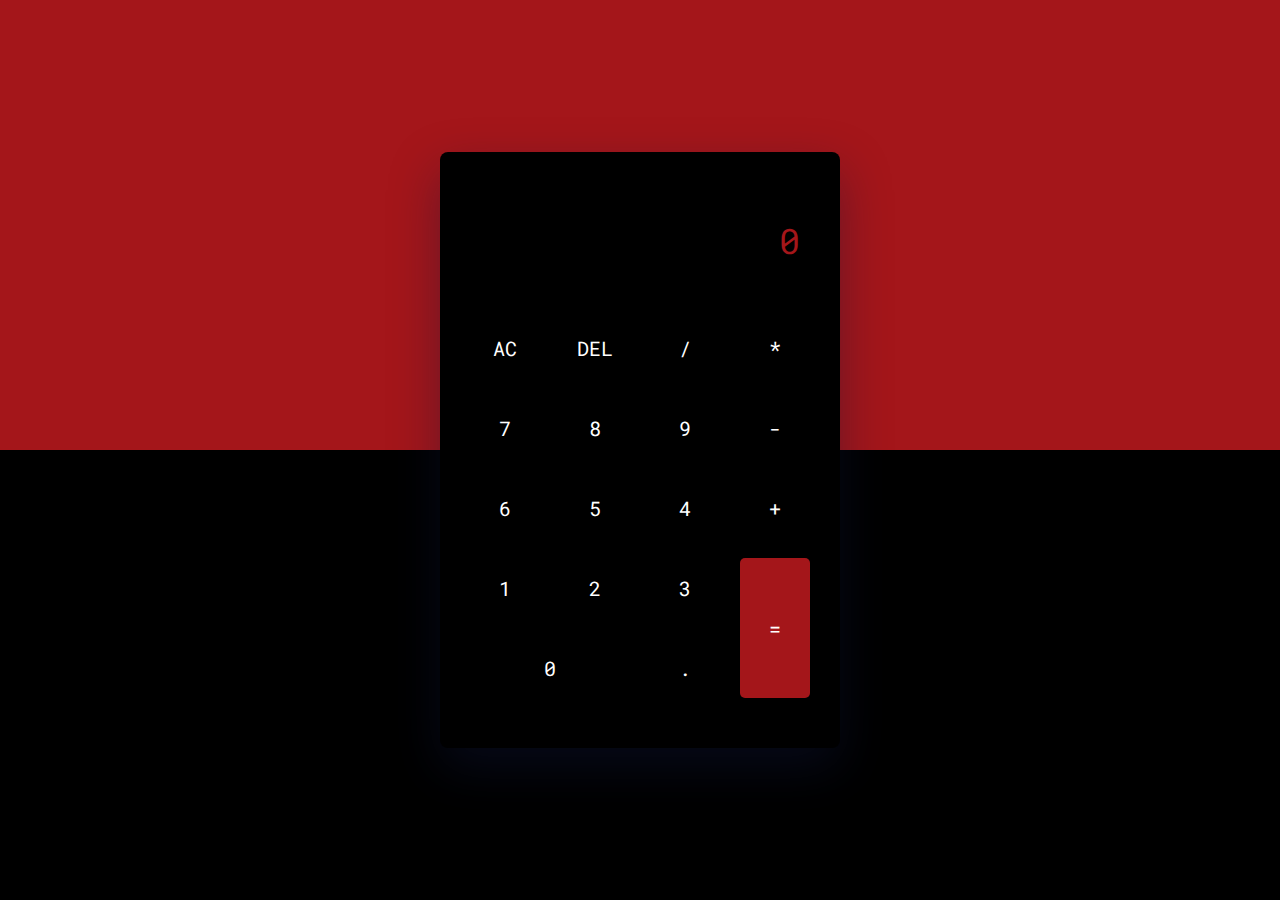
<file: Calculator/index.html>
<!DOCTYPE html>
<html lang="en">
  <head>
    <meta name="viewport" content="width=device-width, initial-scale=1.0" />
    <title>Calculator</title>

    <link
      href="https://fonts.googleapis.com/css2?family=Roboto+Mono:wght@500&display=swap"
      rel="stylesheet"
    />

    <link rel="stylesheet" href="style.css" />
  </head>
  <body>
    <div class="calculator">
      <div class="display">
        <input type="text" placeholder="0" id="input" disabled />
      </div>
      <div class="buttons">

        <input type="button" value="AC" id="clear" />

        <input type="button" value="DEL" id="erase" />
        <input type="button" value="/" class="input-button" />
        <input type="button" value="*" class="input-button" />

        <input type="button" value="7" class="input-button" />
        <input type="button" value="8" class="input-button" />
        <input type="button" value="9" class="input-button" />
        <input type="button" value="-" class="input-button" />

        <input type="button" value="6" class="input-button" />
        <input type="button" value="5" class="input-button" />
        <input type="button" value="4" class="input-button" />
        <input type="button" value="+" class="input-button" />

        <input type="button" value="1" class="input-button" />
        <input type="button" value="2" class="input-button" />
        <input type="button" value="3" class="input-button" />

        <input type="button" value="=" id="equal" />
        <input type="button" value="0" class="input-button" />
        <input type="button" value="." class="input-button" />
      </div>
    </div>
    <script src="script.js"></script>
  </body>
</html>
</file>
<file: Calculator/style.css>
* {
  padding: 0;
  margin: 0;
  box-sizing: border-box;
  font-family: "Roboto Mono", monospace;
}
body {
  height: 100vh;
  background: linear-gradient(to bottom, #A4161A 50%, #000 50%);
}
.calculator {
  width: 400px;
  background-color: #000;
  padding: 50px 30px;
  position: absolute;
  transform: translate(-50%, -50%);
  top: 50%;
  left: 50%;
  border-radius: 8px;
  box-shadow: 0 20px 50px rgba(14, 22, 61, 0.4);
}
.display {
  width: 100%;
}
.display input {
  width: 100%;
  padding: 15px 10px;
  text-align: right;
  border: none;
  background-color: transparent;
  color: #ffffff;
  font-size: 35px;
}
.display input::placeholder {
  color: #A4161A;
}
.buttons {
  display: grid;
  grid-template-columns: repeat(4, 1fr);
  grid-gap: 20px;
  margin-top: 40px;
}
.buttons input[type="button"] {
  font-size: 20px;
  padding: 17px;
  border: none;
  background-color: transparent;
  color: #ffffff;
  cursor: pointer;
  border-radius: 5px;
}
.buttons input[type="button"]:hover {
  box-shadow: 0 8px 25px #A4161A;
}
input[type="button"]#equal {
  grid-row: span 2;
  background-color: #A4161A;
}
input[type="button"][value="0"] {
  grid-column: span 2;
}
</file>
